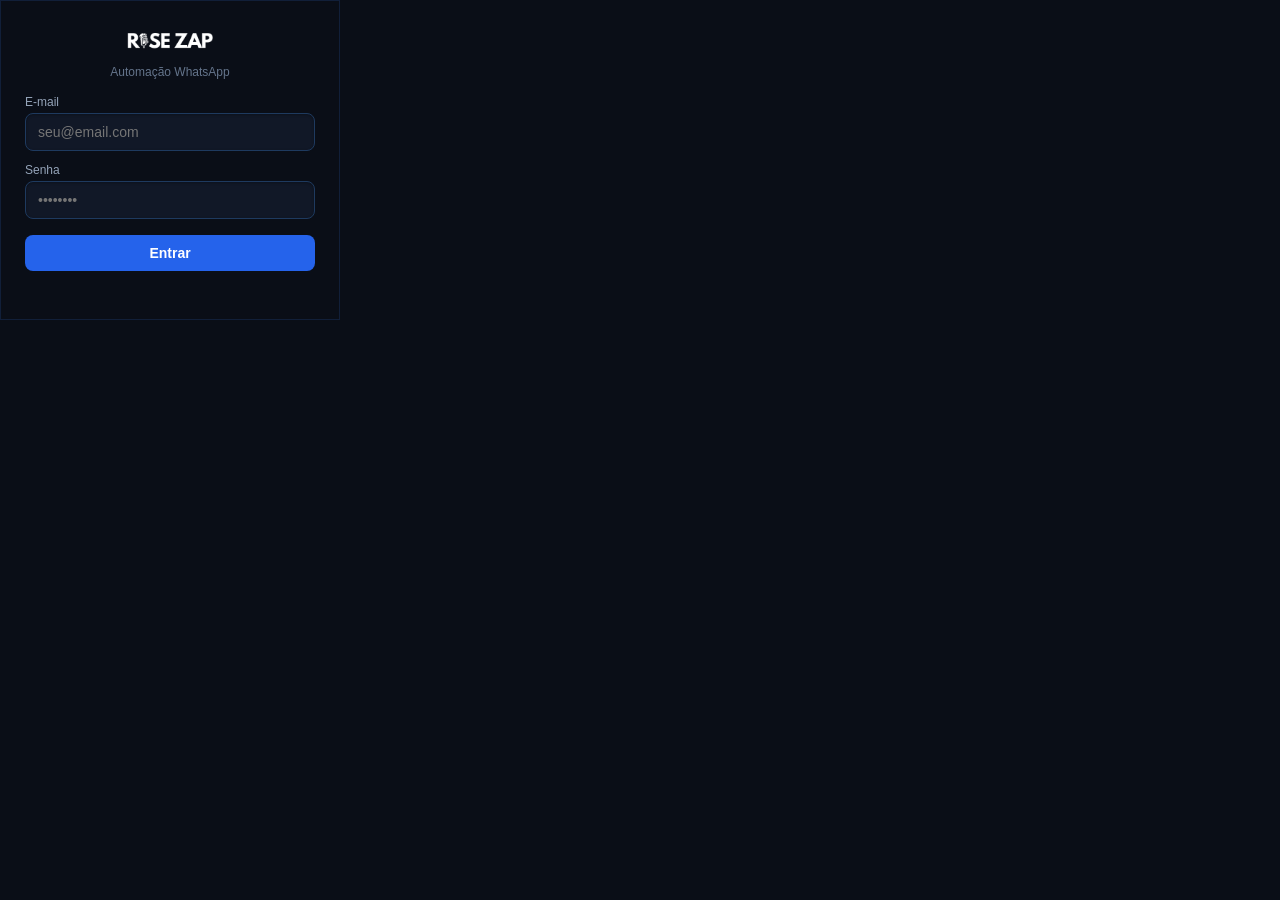
<file: extensao/popup/popup.html>
<!DOCTYPE html>
<html lang="pt-BR">
<head>
  <meta charset="UTF-8">
  <style>
    * { margin: 0; padding: 0; box-sizing: border-box; }
    body {
      width: 340px;
      min-height: 200px;
      font-family: 'Segoe UI', sans-serif;
      background: #0a0e17;
      color: #e2e8f0;
      padding: 24px;
      border: 1px solid rgba(59,130,246,0.15);
    }
    .logo { text-align: center; margin-bottom: 16px; }
    .logo img { height: 32px; object-fit: contain; margin-bottom: 4px; }
    .logo p { font-size: 12px; color: #64748b; }
    .form-group { margin-bottom: 12px; }
    label { display: block; font-size: 12px; color: #94a3b8; margin-bottom: 4px; }
    input {
      width: 100%; padding: 10px 12px;
      border: 1px solid #1e3a5f; border-radius: 8px;
      background: #111827; color: #e2e8f0;
      font-size: 14px; outline: none;
      box-shadow: inset 0 1px 3px rgba(0,0,0,0.3);
    }
    input:focus { border-color: #3b82f6; box-shadow: inset 0 1px 3px rgba(0,0,0,0.3), 0 0 0 2px rgba(59,130,246,0.15); }
    .btn {
      width: 100%; padding: 10px; border: none; border-radius: 8px;
      font-size: 14px; font-weight: 600; cursor: pointer; margin-top: 4px;
      transition: background 0.2s, box-shadow 0.2s;
    }
    .btn-primary { background: #2563eb; color: #ffffff; }
    .btn-primary:hover { background: #3b82f6; box-shadow: 0 0 12px rgba(59,130,246,0.35); }
    .btn-danger { background: #ea4335; color: white; margin-top: 8px; }
    .status { text-align: center; font-size: 12px; margin-top: 8px; min-height: 16px; }
    .status.error { color: #ea4335; }
    .status.success { color: #3b82f6; }
    .logged-in { text-align: center; }
    .logged-in .user-email { font-size: 14px; color: #60a5fa; margin-bottom: 4px; }
    .logged-in .user-info { font-size: 12px; color: #64748b; margin-bottom: 16px; }
    .hidden { display: none; }
  </style>
</head>
<body>
  <div class="logo">
    <img src="../icons/risezap-logo.webp" alt="Rise Zap">
    <p>Automação WhatsApp</p>
  </div>

  <div id="login-view">
    <div class="form-group">
      <label>E-mail</label>
      <input type="email" id="email" placeholder="seu@email.com">
    </div>
    <div class="form-group">
      <label>Senha</label>
      <input type="password" id="password" placeholder="••••••••">
    </div>
    <button class="btn btn-primary" id="btn-login">Entrar</button>
    <div class="status" id="status"></div>
  </div>

  <div id="logged-view" class="logged-in hidden">
    <p class="user-email" id="user-email"></p>
    <p class="user-info">Conectado ao Rise Zap</p>
    <button class="btn btn-danger" id="btn-logout">Sair</button>
    <div class="status" id="status2"></div>
  </div>

  <script src="popup.js"></script>
</body>
</html>
</file>
